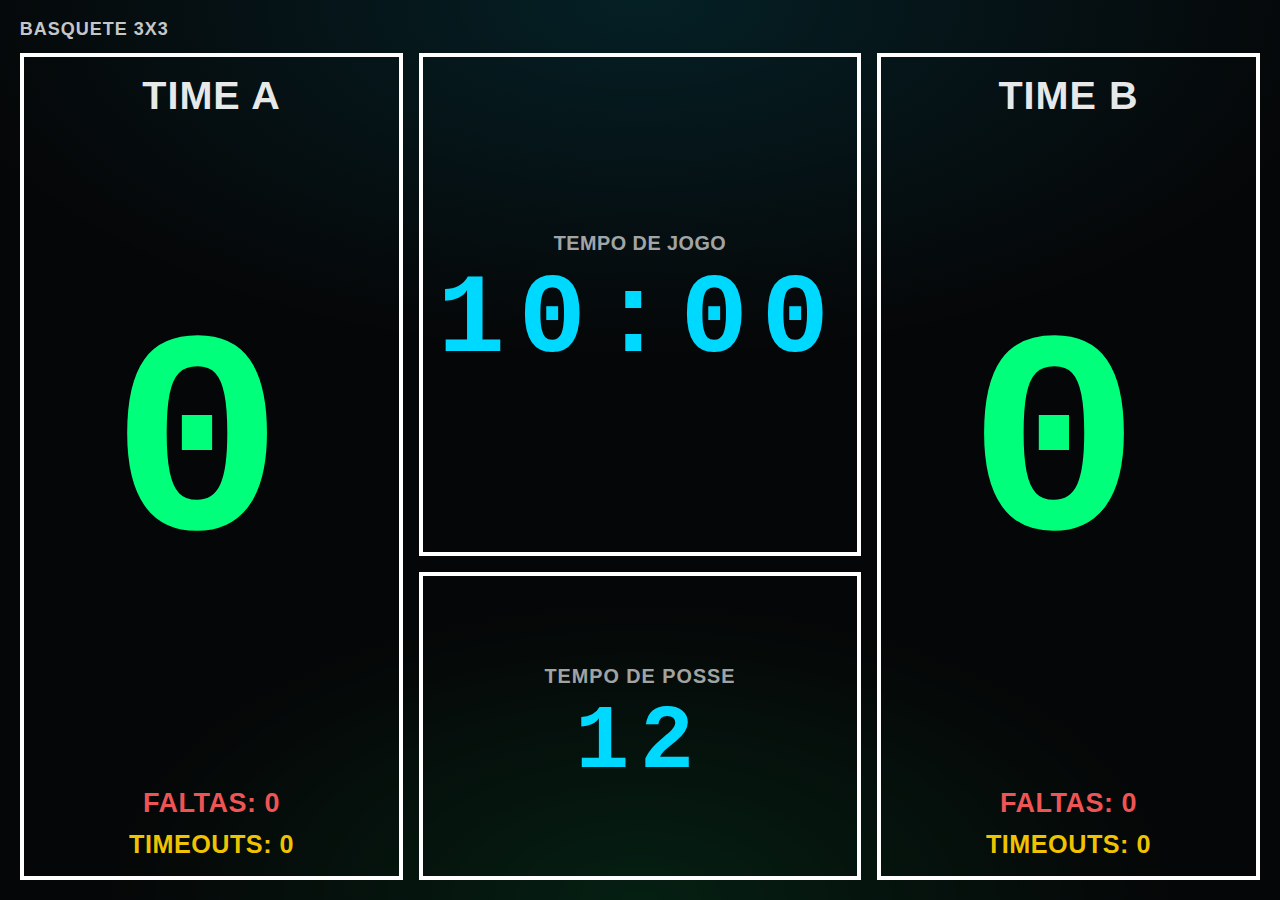
<file: display.html>
<!DOCTYPE html>
<html lang="pt-BR">
<head>
    <meta charset="UTF-8">
    <meta name="viewport" content="width=device-width, initial-scale=1.0">
    <title>Placar - Basquete 3x3</title>
    <link rel="stylesheet" href="styles.css">
    <style>
        :root {
            --bg: #050607;
            --text: rgba(255, 255, 255, 0.92);
            --muted: rgba(255, 255, 255, 0.65);
            --digital: #00ff7b;
            --digital2: #00d9ff;
            --warn: #ff3b3b;
            --active: #ffd000;
            --outline: rgba(255, 255, 255, 1);
            --outline_w: 4px;
        }
        html, body {
            height: 100%;
            overflow: hidden; /* remove a barra de rolagem */
        }
        body {
            margin: 0;
            height: 100vh;
            background: radial-gradient(1200px 600px at 50% 0%, rgba(0, 217, 255, 0.12), transparent 60%),
                        radial-gradient(900px 500px at 50% 100%, rgba(0, 255, 123, 0.10), transparent 60%),
                        var(--bg);
            color: var(--text);
            padding: clamp(14px, 2.2vmin, 28px);
            display: grid;
            grid-template-rows: min-content 1fr;
            gap: clamp(10px, 1.6vmin, 18px);
            overscroll-behavior: none;
        }
        .scoreboard-header {
            /* título pequeno, mas dentro do fluxo (não “rouba” área útil) */
            display: flex;
            align-items: center;
            justify-content: flex-start;
        }
        .scoreboard-header h1 {
            font-size: clamp(18px, 2vmin, 30px);
            color: var(--text);
            margin: 0;
            letter-spacing: 1px;
            line-height: 1.05;
            opacity: 0.85;
        }

        /* Layout principal (16:9 friendly): times nas laterais, relógios no centro */
        .layout {
            height: 100%;
            display: grid;
            grid-template-columns: 1.15fr 0.7fr 1.15fr; /* times maiores, centro menor */
            grid-template-rows: 0.62fr 0.38fr; /* tempo de jogo maior que posse */
            gap: clamp(10px, 1.8vmin, 22px);
            align-items: stretch;
            min-height: 0; /* permite os filhos “encolherem” sem overflow */
        }
        .team-display { grid-row: 1 / span 2; }
        #teamADisplay { grid-column: 1; }
        #teamBDisplay { grid-column: 3; }
        #gameTimerPanel { grid-column: 2; grid-row: 1; }
        #possessionTimerPanel { grid-column: 2; grid-row: 2; }

        .game-time-top {
            text-align: center;
            display: flex;
            flex-direction: column;
            justify-content: center;
            padding: clamp(12px, 2vmin, 20px);
            border-radius: 0;
            outline: var(--outline_w) solid var(--outline);
            outline-offset: calc(-1 * var(--outline_w));
        }
        .game-time-label {
            font-size: clamp(16px, 2.2vmin, 28px);
            color: var(--muted);
            margin-bottom: clamp(6px, 1.1vmin, 10px);
            font-weight: 800;
            letter-spacing: 0.5px;
        }
        .game-time-value {
            /* Sempre caber: responsivo ao menor eixo (vmin) */
            font-size: clamp(80px, 12.5vmin, 170px);
            font-weight: 900;
            color: var(--digital2);
            line-height: 1;
            font-family: ui-monospace, SFMono-Regular, Menlo, Monaco, Consolas, "Liberation Mono", "Courier New", monospace;
            letter-spacing: 0.12em;
        }
        .team-display {
            text-align: center;
            padding: clamp(16px, 2.4vmin, 28px) clamp(12px, 2vmin, 22px);
            border-radius: 0;
            outline: var(--outline_w) solid var(--outline);
            outline-offset: calc(-1 * var(--outline_w));
            /* Faz o painel ser 100% ocupado por áreas (topo / meio / rodapé) */
            display: grid;
            grid-template-rows: auto 1fr auto auto;
            gap: clamp(8px, 1.2vmin, 14px);
            height: 100%;
            min-height: 0;
        }
        .team-display h2 {
            font-size: clamp(26px, 4.4vmin, 64px);
            margin: 0;
            color: var(--text);
            letter-spacing: 1px;
            line-height: 1.05;
        }
        .score-display {
            /* Grande, mas sem cortar em 1080p */
            /* Usa mais altura do painel: base em vh e vmin */
            font-size: clamp(160px, 32vh, 520px);
            font-weight: 900;
            color: var(--digital);
            margin: 0;
            font-family: ui-monospace, SFMono-Regular, Menlo, Monaco, Consolas, "Liberation Mono", "Courier New", monospace;
            letter-spacing: 0.10em;
            line-height: 0.9;
            align-self: center;
            display: flex;
            align-items: center;
            justify-content: center;
            min-height: 0;
        }
        .fouls-display {
            font-size: clamp(18px, 3vmin, 40px);
            color: rgba(255, 90, 90, 0.95);
            margin: 0;
            font-weight: 700;
            letter-spacing: 0.5px;
        }
        .timeouts-display {
            font-size: clamp(18px, 2.8vmin, 38px);
            color: rgba(255, 208, 0, 0.95);
            margin: 0;
            font-weight: 700;
            letter-spacing: 0.5px;
        }
        .possession-bottom {
            text-align: center;
            padding: clamp(12px, 2vmin, 18px);
            border-radius: 0;
            outline: var(--outline_w) solid var(--outline);
            outline-offset: calc(-1 * var(--outline_w));
            display: flex;
            flex-direction: column;
            justify-content: center;
            min-height: 0;
        }
        .possession-bottom h3 {
            font-size: clamp(16px, 2.2vmin, 28px);
            margin-bottom: clamp(6px, 1.1vmin, 10px);
            color: var(--muted);
            font-weight: 800;
            letter-spacing: 1px;
        }
        .possession-value {
            /* Evita corte no rodapé */
            font-size: clamp(72px, 10vmin, 150px);
            font-weight: 900;
            color: var(--digital2);
            line-height: 1;
            font-family: ui-monospace, SFMono-Regular, Menlo, Monaco, Consolas, "Liberation Mono", "Courier New", monospace;
            letter-spacing: 0.12em;
        }
        /* Estados (rodando / alerta) */
        #gameTimerPanel.active .game-time-value,
        #possessionTimerPanel.active .possession-value {
            filter: brightness(1.15);
        }
        #gameTimerPanel.warning .game-time-value,
        #possessionTimerPanel.warning .possession-value {
            color: var(--warn);
        }

        @media (max-width: 720px) {
            .layout {
                grid-template-columns: 1fr;
                grid-template-rows: auto auto 1fr 1fr;
            }
            #gameTimerPanel { grid-column: 1; grid-row: 1; }
            #possessionTimerPanel { grid-column: 1; grid-row: 2; }
            #teamADisplay { grid-column: 1; grid-row: 3; }
            #teamBDisplay { grid-column: 1; grid-row: 4; }
        }
    </style>
</head>
<body>
    <div class="scoreboard-header">
        <h1>BASQUETE 3X3</h1>
    </div>

    <div class="layout">
        <div class="game-time-top" id="gameTimerPanel">
            <div class="game-time-label">TEMPO DE JOGO</div>
            <div class="game-time-value" id="gameTimerDisplay">10:00</div>
        </div>

        <div class="team-display" id="teamADisplay">
            <h2>TIME A</h2>
            <div class="score-display" id="scoreADisplay">0</div>
            <div class="fouls-display">FALTAS: <span id="foulsADisplay">0</span></div>
            <div class="timeouts-display">TIMEOUTS: <span id="timeoutsADisplay">0</span></div>
        </div>

        <div class="team-display" id="teamBDisplay">
            <h2>TIME B</h2>
            <div class="score-display" id="scoreBDisplay">0</div>
            <div class="fouls-display">FALTAS: <span id="foulsBDisplay">0</span></div>
            <div class="timeouts-display">TIMEOUTS: <span id="timeoutsBDisplay">0</span></div>
        </div>

        <div class="possession-bottom" id="possessionTimerPanel">
            <h3>TEMPO DE POSSE</h3>
            <div class="possession-value" id="possessionTimerDisplay">12</div>
        </div>
    </div>

    <script src="display.js"></script>
</body>
</html>
</file>
<file: styles.css>
* {
    margin: 0;
    padding: 0;
    box-sizing: border-box;
}

body {
    font-family: 'Segoe UI', Tahoma, Geneva, Verdana, sans-serif;
    background: linear-gradient(135deg, #667eea 0%, #764ba2 100%);
    min-height: 100vh;
    padding: 20px;
    color: #333;
}

.container {
    max-width: 1400px;
    margin: 0 auto;
    background: rgba(255, 255, 255, 0.95);
    border-radius: 20px;
    padding: 30px;
    box-shadow: 0 20px 60px rgba(0,0,0,0.3);
}

header {
    display: flex;
    justify-content: space-between;
    align-items: center;
    margin-bottom: 30px;
    padding-bottom: 20px;
    border-bottom: 3px solid #667eea;
}

header h1 {
    font-size: 2.5em;
    color: #333;
}

.header-actions {
    display: flex;
    gap: 10px;
}

.btn {
    padding: 12px 24px;
    border: none;
    border-radius: 8px;
    font-size: 1em;
    font-weight: bold;
    cursor: pointer;
    transition: all 0.3s;
    text-decoration: none;
    display: inline-block;
}

.btn-secondary {
    background: #6c757d;
    color: white;
}

.btn-secondary:hover {
    background: #5a6268;
    transform: translateY(-2px);
}

.btn-export {
    background: #28a745;
    color: white;
}

.btn-export:hover {
    background: #218838;
    transform: translateY(-2px);
}

.btn-danger {
    background: #dc3545;
    color: white;
}

.btn-danger:hover {
    background: #c82333;
    transform: translateY(-2px);
}

.btn-timer {
    background: #667eea;
    color: white;
    padding: 8px 16px;
    font-size: 0.9em;
}

.btn-timer:hover {
    background: #5568d3;
}

.btn-timer:disabled {
    background: #ccc;
    cursor: not-allowed;
}

.btn-timeout {
    background: #f39c12;
    color: white;
    padding: 8px 16px;
    border: none;
    border-radius: 5px;
    cursor: pointer;
    font-weight: bold;
}

.btn-timeout:hover:not(:disabled) {
    background: #e67e22;
}

.btn-timeout:disabled {
    background: #ccc;
    cursor: not-allowed;
}

.btn-add {
    background: #17a2b8;
    color: white;
    padding: 8px 16px;
    border: none;
    border-radius: 5px;
    cursor: pointer;
    font-weight: bold;
}

.btn-add:hover {
    background: #138496;
}

.btn-remove {
    background: #dc3545;
    color: white;
    border: none;
    border-radius: 50%;
    width: 30px;
    height: 30px;
    cursor: pointer;
    font-size: 1.2em;
    font-weight: bold;
}

.btn-remove:hover {
    background: #c82333;
}

section {
    margin-bottom: 30px;
}

h2 {
    font-size: 1.8em;
    margin-bottom: 20px;
    color: #333;
}

h3 {
    font-size: 1.3em;
    margin-bottom: 15px;
    color: #555;
}

/* Configurações */
.config-section {
    background: #f8f9fa;
    padding: 20px;
    border-radius: 10px;
}

.config-grid {
    display: grid;
    grid-template-columns: repeat(auto-fit, minmax(250px, 1fr));
    gap: 20px;
}

.config-item {
    display: flex;
    flex-direction: column;
}

.config-item label {
    font-weight: bold;
    margin-bottom: 5px;
    color: #555;
}

.config-item input {
    padding: 10px;
    border: 2px solid #ddd;
    border-radius: 5px;
    font-size: 1em;
}

.config-item input:focus {
    outline: none;
    border-color: #667eea;
}

/* Times */
.teams-section {
    display: grid;
    grid-template-columns: 1fr 1fr;
    gap: 30px;
}

.team-panel {
    background: #f8f9fa;
    padding: 20px;
    border-radius: 10px;
    border: 3px solid #667eea;
}

.team-panel h2 {
    text-align: center;
    font-size: 2em;
    margin-bottom: 20px;
    color: #667eea;
}

.team-controls {
    display: flex;
    flex-direction: column;
    gap: 15px;
    margin-bottom: 20px;
}

.score-control {
    display: flex;
    align-items: center;
    justify-content: center;
    gap: 20px;
    padding: 20px;
    background: white;
    border-radius: 10px;
}

.score-control button {
    width: 50px;
    height: 50px;
    border: none;
    border-radius: 50%;
    background: #667eea;
    color: white;
    font-size: 1.5em;
    font-weight: bold;
    cursor: pointer;
    transition: all 0.3s;
}

.score-control button:hover {
    background: #5568d3;
    transform: scale(1.1);
}

.score {
    font-size: 4em;
    font-weight: bold;
    color: #667eea;
    min-width: 100px;
    text-align: center;
}

.fouls-control, .timeout-control {
    display: flex;
    align-items: center;
    justify-content: space-between;
    padding: 10px;
    background: white;
    border-radius: 5px;
}

.fouls-control label, .timeout-control label {
    font-weight: bold;
    color: #555;
}

.fouls-control button, .timeout-control button {
    width: 35px;
    height: 35px;
    border: none;
    border-radius: 5px;
    background: #6c757d;
    color: white;
    font-size: 1.2em;
    cursor: pointer;
}

.fouls-control button:hover {
    background: #5a6268;
}

.fouls {
    font-size: 1.5em;
    font-weight: bold;
    color: #e74c3c;
    min-width: 30px;
    text-align: center;
}

.timeouts {
    font-size: 1.5em;
    font-weight: bold;
    color: #f39c12;
    min-width: 30px;
    text-align: center;
}

/* Jogadores */
.players-section {
    margin-top: 20px;
}

.add-player {
    display: flex;
    gap: 10px;
    margin-bottom: 15px;
}

.add-player input {
    flex: 1;
    padding: 10px;
    border: 2px solid #ddd;
    border-radius: 5px;
    font-size: 1em;
}

.add-player input:focus {
    outline: none;
    border-color: #667eea;
}

.players-list {
    display: flex;
    flex-direction: column;
    gap: 10px;
}

.player-item {
    display: flex;
    align-items: center;
    justify-content: space-between;
    padding: 15px;
    background: white;
    border-radius: 8px;
    border: 2px solid #ddd;
}

.player-item:hover {
    border-color: #667eea;
}

.player-number {
    font-size: 1.3em;
    font-weight: bold;
    color: #667eea;
    min-width: 80px;
}

.player-points {
    font-size: 1.2em;
    font-weight: bold;
    color: #28a745;
    min-width: 80px;
}

.player-actions {
    display: flex;
    gap: 5px;
}

.player-actions button {
    padding: 5px 10px;
    border: none;
    border-radius: 5px;
    background: #667eea;
    color: white;
    cursor: pointer;
    font-weight: bold;
    font-size: 0.9em;
}

.player-actions button:hover {
    background: #5568d3;
}

/* Timers */
.timers-section {
    display: grid;
    grid-template-columns: repeat(auto-fit, minmax(300px, 1fr));
    gap: 20px;
}

.timer-panel {
    background: #f8f9fa;
    padding: 20px;
    border-radius: 10px;
    text-align: center;
}

.timer-panel h3 {
    margin-bottom: 15px;
    color: #333;
}

.timer-display {
    font-size: 3em;
    font-weight: bold;
    color: #667eea;
    margin: 20px 0;
    padding: 20px;
    background: white;
    border-radius: 10px;
}

.timer-controls {
    display: flex;
    flex-direction: column;
    gap: 10px;
    align-items: center;
}

.timer-controls select {
    padding: 8px;
    border: 2px solid #ddd;
    border-radius: 5px;
    font-size: 1em;
    width: 100%;
    max-width: 200px;
}

.timer-controls select:focus {
    outline: none;
    border-color: #667eea;
}

/* Ações */
.actions-section {
    display: flex;
    justify-content: center;
    gap: 15px;
    padding-top: 20px;
    border-top: 2px solid #ddd;
}

/* Responsivo */
@media (max-width: 768px) {
    .teams-section {
        grid-template-columns: 1fr;
    }
    
    .config-grid {
        grid-template-columns: 1fr;
    }
    
    .timers-section {
        grid-template-columns: 1fr;
    }
    
    header {
        flex-direction: column;
        gap: 15px;
    }
    
    .header-actions {
        width: 100%;
        justify-content: center;
    }
    
    .score {
        font-size: 3em;
    }
}
</file>
